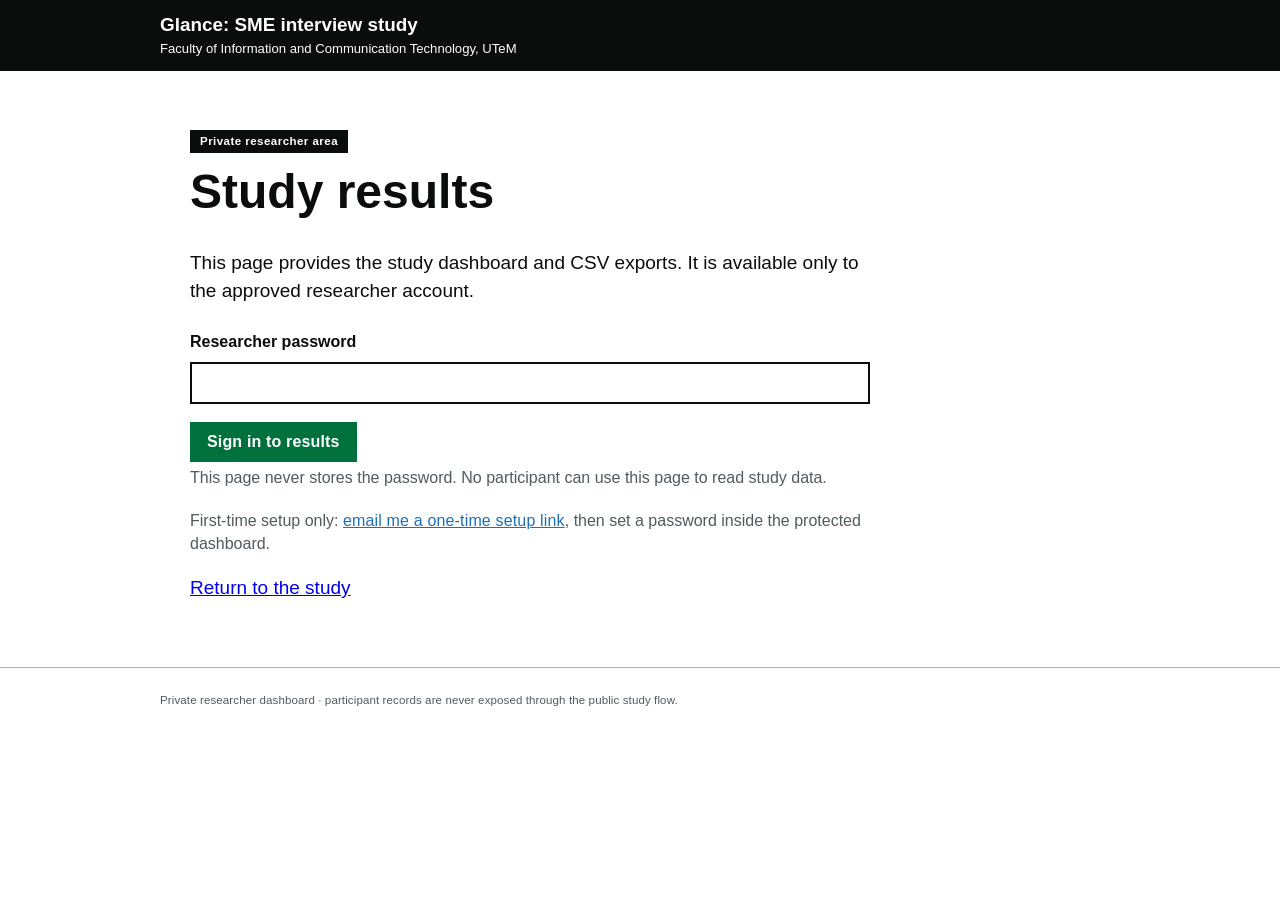
<file: researcher.html>
<!DOCTYPE html>
<html lang="en">
<head>
<meta charset="UTF-8">
<meta name="viewport" content="width=device-width, initial-scale=1.0">
<title>Researcher Results | Glance SME Study</title>
<link rel="stylesheet" href="style.css?v=20260814-pie-charts">
</head>
<body class="researcher-page">

<header>
  <h1>Glance: SME interview study</h1>
  <p>Faculty of Information and Communication Technology, UTeM</p>
</header>

<main>
  <section class="section active researcher-shell" aria-labelledby="researcher-title">
    <div id="researcher-login" class="card researcher-card">
      <p class="pill">Private researcher area</p>
      <h2 id="researcher-title">Study results</h2>
      <p>This page provides the study dashboard and CSV exports. It is available only to the approved researcher account.</p>
      <div id="researcher-login-status" class="status hidden" role="status"></div>
      <div id="researcher-login-error" class="error hidden" role="alert"></div>
      <form id="researcher-login-form">
        <label for="researcher-password">Researcher password</label>
        <input id="researcher-password" type="password" autocomplete="current-password" required>
        <button id="btn-researcher-login" type="submit">Sign in to results</button>
      </form>
      <p class="help">This page never stores the password. No participant can use this page to read study data.</p>
      <p class="help researcher-setup-help">First-time setup only: <button id="btn-researcher-setup" class="link-button" type="button">email me a one-time setup link</button>, then set a password inside the protected dashboard.</p>
      <p><a href="index.html">Return to the study</a></p>
    </div>

    <div id="researcher-dashboard" class="researcher-dashboard hidden">
      <div class="researcher-toolbar">
        <div>
          <p class="pill">Private researcher area</p>
          <h2>Study results</h2>
          <p class="help" id="researcher-generated-at">Loading current records...</p>
        </div>
        <button type="button" class="secondary" id="btn-researcher-signout">Sign out</button>
      </div>

      <div class="researcher-filter-row">
        <label for="researcher-route-filter">Participant group</label>
        <select id="researcher-route-filter">
          <option value="all">All participants</option>
          <option value="full_sme">Full SME route</option>
          <option value="sus_only">SUS-only route</option>
        </select>
      </div>

      <div class="researcher-metrics" aria-live="polite">
        <section class="researcher-metric">
          <p>Completed SUS</p>
          <strong id="metric-participants">0</strong>
          <span id="metric-participants-detail">participants</span>
        </section>
        <section class="researcher-metric">
          <p>Mean SUS score</p>
          <strong id="metric-sus">Not available</strong>
          <span>out of 100</span>
        </section>
        <section class="researcher-metric">
          <p>Hands-on completion</p>
          <strong id="metric-hands-on">0 / 0</strong>
          <span>suggested fix applied</span>
        </section>
      </div>

      <section class="researcher-panel researcher-summary-panel" aria-labelledby="researcher-summary-title">
        <div class="researcher-panel-heading">
          <div>
            <h3 id="researcher-summary-title">Visual summary</h3>
            <p class="help">Charts update with the selected participant group. They show aggregate study results only, with no names or written responses.</p>
          </div>
          <div class="researcher-export-row">
            <button type="button" class="secondary" id="btn-export-summary">Summary CSV</button>
            <button type="button" class="secondary" id="btn-export-charts">Charts PNG</button>
          </div>
        </div>
        <div class="researcher-chart-grid">
          <figure class="researcher-chart-card">
            <figcaption>SUS score distribution</figcaption>
            <div id="chart-sus-distribution" class="researcher-chart" role="img" aria-label="SUS score distribution"></div>
          </figure>
          <figure class="researcher-chart-card">
            <figcaption>Study route</figcaption>
            <div id="chart-route-split" class="researcher-chart" role="img" aria-label="Study route distribution"></div>
          </figure>
          <figure class="researcher-chart-card">
            <figcaption>Hands-on task progress</figcaption>
            <div id="chart-hands-on-progress" class="researcher-chart" role="img" aria-label="Hands-on task completion by milestone"></div>
          </figure>
          <figure class="researcher-chart-card">
            <figcaption>Blind category match</figcaption>
            <div id="chart-category-match" class="researcher-chart" role="img" aria-label="Blind category-match rate by category"></div>
          </figure>
        </div>
      </section>

      <section class="researcher-panel" id="researcher-cve-panel">
        <div class="researcher-panel-heading">
          <div>
            <h3>Category validation</h3>
            <p class="help" id="researcher-cve-summary"></p>
          </div>
          <strong id="researcher-cve-overall">Not available</strong>
        </div>
        <div id="researcher-category-bars" class="researcher-category-bars"></div>
        <p id="researcher-cve-unavailable" class="researcher-empty hidden">Category validation is collected only in the full SME route.</p>
      </section>

      <section class="researcher-panel">
        <div class="researcher-panel-heading">
          <div>
            <h3>Export study data</h3>
            <p class="help">Download the records for thesis analysis. Files contain only the selected participant group.</p>
          </div>
        </div>
        <div class="researcher-export-row">
          <button type="button" class="secondary" id="btn-export-participants">Participants CSV</button>
          <button type="button" class="secondary" id="btn-export-sus">SUS CSV</button>
          <button type="button" class="secondary" id="btn-export-hands-on">Hands-on CSV</button>
          <button type="button" class="secondary" id="btn-export-category">Category CSV</button>
          <button type="button" class="secondary" id="btn-export-interview">Interview CSV</button>
        </div>
      </section>

      <section id="researcher-password-panel" class="researcher-panel researcher-password-panel hidden">
        <div class="researcher-panel-heading">
          <div>
            <h3>Researcher sign-in password</h3>
            <p class="help">Set this password for future researcher sign-ins. It is sent only to Supabase Auth and is never stored by this website.</p>
          </div>
        </div>
        <form id="researcher-password-form">
          <label for="researcher-new-password">New password</label>
          <input id="researcher-new-password" type="password" autocomplete="new-password" minlength="12" required>
          <button type="submit" id="btn-researcher-password">Save password</button>
        </form>
        <div id="researcher-password-status" class="status hidden" role="status"></div>
        <div id="researcher-password-error" class="error hidden" role="alert"></div>
      </section>

      <section class="researcher-panel researcher-participant-panel">
        <div class="researcher-panel-heading">
          <div>
            <h3>Participant overview</h3>
            <p class="help">Names are shown only in this protected dashboard. Free-text interview notes remain in the Interview CSV.</p>
          </div>
        </div>
        <div class="researcher-table-wrap">
          <table>
            <thead><tr><th>Name</th><th>Participant ID</th><th>Route</th><th>SUS</th><th>Hands-on fix</th><th>Consent</th></tr></thead>
            <tbody id="researcher-participant-rows"></tbody>
          </table>
        </div>
        <p id="researcher-no-participants" class="researcher-empty hidden">No completed records match this group yet.</p>
      </section>
    </div>
  </section>
</main>

<footer>Private researcher dashboard &middot; participant records are never exposed through the public study flow.</footer>

<script src="config.js"></script>
<script src="researcher.js?v=20260814-pie-charts"></script>
</body>
</html>
</file>
<file: style.css>
:root {
  --navy: #1a1a1a;
  --teal: #064e3b;
  --bg: #f4f4f2;
  --card: #ffffff;
  --border: #1a1a1a;
  --text: #1a1a1a;
  --muted: #4d4d4d;
  --accent: #b91c1c;
  --ok: #065f46;
  --warn: #a16207;
  --display-font: Arial, Helvetica, sans-serif;
  --ui-font: Arial, Helvetica, sans-serif;
}

* { box-sizing: border-box; }

body {
  margin: 0;
  font-family: var(--ui-font);
  background: var(--bg);
  color: var(--text);
  line-height: 1.5;
}

header {
  background: var(--navy);
  color: #fff;
  border-bottom: 4px solid var(--accent);
  padding: 30px 28px 28px;
}

header h1 {
  max-width: 1100px;
  margin: 0 auto 8px;
  font-family: var(--display-font);
  font-size: clamp(1.75rem, 3vw, 2.35rem);
  line-height: 1.1;
  letter-spacing: -0.025em;
}

header h1::before {
  content: "UTeM FTMK  ·  MMSD RESEARCH STUDY";
  display: block;
  margin-bottom: 12px;
  color: #d8d8d8;
  font-family: var(--ui-font);
  font-size: 0.67rem;
  font-weight: 700;
  letter-spacing: 0.13em;
}

header p {
  max-width: 1100px;
  margin: 0 auto;
  font-size: 0.93rem;
  line-height: 1.45;
  opacity: 0.9;
}

header p:first-of-type {
  max-width: 1100px;
  color: #ffffff;
}

header p:last-of-type {
  margin-top: 8px;
  color: #d8d8d8;
  font-family: var(--ui-font);
  font-size: 0.75rem;
  letter-spacing: 0.01em;
}

/* ---- Resume banner ---- */

.resume-banner {
  display: flex;
  align-items: center;
  justify-content: center;
  gap: 14px;
  flex-wrap: wrap;
  text-align: center;
  background: #f9f9f9;
  color: var(--navy);
  border-bottom: 1px solid var(--border);
  padding: 11px 16px;
  font-size: 0.88rem;
  animation: none;
}

.resume-banner button.secondary {
  margin: 0;
  padding: 5px 14px;
  font-size: 0.82rem;
}

/* ---- Progress stepper ---- */

.stepper {
  display: flex;
  justify-content: center;
  gap: 8px;
  background: #ffffff;
  border-bottom: 1px solid var(--border);
  padding: 16px 18px;
  flex-wrap: wrap;
}

.step {
  display: flex;
  align-items: center;
  gap: 7px;
  opacity: 0.52;
}

.step:not(:last-child)::after {
  content: "";
  width: clamp(14px, 2vw, 28px);
  height: 1px;
  background: var(--border);
  margin: 0 4px;
  display: inline-block;
}

.step-dot {
  width: 25px;
  height: 25px;
  border-radius: 3px;
  background: #d9d9d9;
  border: 1px solid var(--border);
  color: #fff;
  font-size: 0.7rem;
  font-weight: bold;
  display: flex;
  align-items: center;
  justify-content: center;
  font-family: var(--ui-font);
}

.step-label {
  font-size: 0.72rem;
  color: var(--muted);
  font-family: var(--ui-font);
  letter-spacing: 0.01em;
  white-space: nowrap;
}

.step.current { opacity: 1; }
.step.current .step-dot { background: var(--accent); border-color: var(--accent); }
.step.current .step-label { color: var(--navy); font-weight: bold; }

.step.done { opacity: 1; }
.step.done .step-dot { background: var(--ok); }
.step.done .step-dot::before { content: "\2713"; }
.step.done .step-label { color: var(--ok); }
.step.step-last::after { display: none; }

main {
  max-width: 1180px;
  margin: 36px auto 72px;
  padding: 0 24px;
}

.card {
  max-width: 840px;
  margin-left: auto;
  margin-right: auto;
  background: var(--card);
  border: 1px solid var(--border);
  border-radius: 3px;
  padding: clamp(28px, 4vw, 46px);
  margin-bottom: 24px;
  box-shadow: none;
}

#section-demo .card { max-width: 960px; }

/* ---- Study cover ---- */

.study-cover {
  display: grid;
  grid-template-columns: minmax(0, 1.35fr) minmax(270px, 0.65fr);
  max-width: 1080px;
  margin: 0 auto;
  overflow: hidden;
  background: var(--card);
  border: 1px solid var(--border);
  border-radius: 3px;
  box-shadow: none;
}

.cover-primary {
  padding: clamp(34px, 5vw, 64px);
}

.cover-eyebrow,
.cover-aside-label,
.cover-session-label {
  margin: 0;
  font-family: var(--ui-font);
  font-size: 0.68rem;
  font-weight: 700;
  letter-spacing: 0.13em;
  text-transform: uppercase;
}

.cover-eyebrow {
  color: var(--teal);
}

.study-cover h2 {
  max-width: 620px;
  margin: 14px 0 26px;
  font-family: var(--display-font);
  font-size: clamp(2rem, 4vw, 3.1rem);
  line-height: 1.08;
}

.cover-lede {
  max-width: 630px;
  margin: 0;
  color: #333333;
  font-size: 1.1rem;
  line-height: 1.65;
}

.cover-why {
  max-width: 640px;
  margin-top: 32px;
  padding: 4px 0 4px 22px;
  border-left: 3px solid var(--accent);
}

.cover-why h3 {
  margin: 0 0 8px;
  color: var(--navy);
  font-family: var(--display-font);
  font-size: 1.15rem;
}

.cover-why p {
  margin: 0;
  color: var(--muted);
  font-size: 0.92rem;
}

.cover-actions {
  display: flex;
  align-items: center;
  gap: 16px;
  flex-wrap: wrap;
  margin-top: 34px;
}

.cover-actions button {
  margin: 0;
}

.cover-actions p {
  flex: 1 1 230px;
  margin: 0;
  color: var(--muted);
  font-family: var(--ui-font);
  font-size: 0.73rem;
  line-height: 1.5;
}

.cover-aside {
  display: flex;
  flex-direction: column;
  justify-content: center;
  gap: 0;
  padding: clamp(30px, 4vw, 48px);
  background: #1a1a1a;
  color: #fff;
}

.cover-aside-label {
  margin-bottom: 18px;
  color: #d8d8d8;
}

.cover-fact {
  padding: 17px 0;
  border-top: 1px solid #777777;
}

.cover-fact:last-child {
  border-bottom: 1px solid #777777;
}

.cover-fact strong,
.cover-fact span {
  display: block;
}

.cover-fact strong {
  color: #fff;
  font-family: var(--ui-font);
  font-size: 0.86rem;
}

.cover-fact span {
  margin-top: 4px;
  color: #d8d8d8;
  font-size: 0.84rem;
  line-height: 1.45;
}

.cover-session {
  grid-column: 1 / -1;
  padding: 26px clamp(34px, 5vw, 64px) 30px;
  border-top: 1px solid var(--border);
  background: #f9f9f9;
}

.cover-session-label {
  color: var(--navy);
}

.cover-session ol {
  display: grid;
  grid-template-columns: repeat(4, minmax(0, 1fr));
  gap: 22px;
  margin: 18px 0 0;
  padding: 0;
  list-style: none;
}

.cover-session li {
  display: flex;
  gap: 10px;
}

.cover-session li > span {
  color: var(--accent);
  font-family: var(--ui-font);
  font-size: 0.72rem;
  font-weight: 700;
  letter-spacing: 0.04em;
}

.cover-session strong {
  display: block;
  color: var(--navy);
  font-family: var(--ui-font);
  font-size: 0.78rem;
  line-height: 1.35;
}

.cover-session li p {
  margin: 5px 0 0;
  color: var(--muted);
  font-size: 0.78rem;
  line-height: 1.45;
}

/* The CVE section is the one place two columns need real room — every
   other section stays at the narrower 760px reading width above. */
#section-cve .card {
  max-width: 1100px;
}

.section { display: none; }
.section.active { display: block; }

h2 {
  margin: 0 0 24px;
  color: var(--navy);
  font-family: var(--display-font);
  font-size: clamp(1.45rem, 2.5vw, 1.85rem);
  line-height: 1.25;
  letter-spacing: -0.02em;
  border: 0;
  padding: 0 0 15px;
  position: relative;
}

h2::after {
  content: "";
  position: absolute;
  left: 0;
  bottom: 0;
  width: 44px;
  height: 3px;
  background: var(--accent);
}

label {
  display: block;
  color: var(--text);
  font-family: var(--ui-font);
  font-size: 0.84rem;
  font-weight: 700;
  letter-spacing: 0.01em;
  margin: 24px 0 8px;
}

label.inline {
  display: inline-block;
  font-weight: normal;
  margin: 0 16px 0 0;
}

label.checkbox-inline {
  font-weight: normal;
  display: flex;
  align-items: center;
  gap: 6px;
  margin-top: 8px;
}

label.checkbox-inline input { margin: 0; }

input[type="text"],
input[type="password"],
textarea,
select {
  width: 100%;
  font-family: var(--ui-font);
  font-size: 1rem;
  padding: 10px 12px;
  border: 1px solid var(--border);
  border-radius: 3px;
  background: #ffffff;
  color: var(--text);
  transition: none;
}

input[type="text"]:focus,
input[type="password"]:focus,
textarea:focus,
select:focus {
  outline: 3px solid var(--accent);
  outline-offset: -1px;
  border-color: var(--accent);
  box-shadow: none;
}

textarea { min-height: 60px; resize: vertical; overflow: hidden; }
textarea.autogrow { resize: none; }

.help {
  font-size: 0.88rem;
  color: var(--muted);
  line-height: 1.55;
  margin-top: 4px;
}

/* ---- Study-path selector ---- */

.access-card { max-width: 680px; }

.access-actions {
  align-items: flex-end;
  flex-wrap: wrap;
}

.access-actions button {
  margin-top: 18px;
}

/* ---- Years-of-experience slider ---- */

.slider-row {
  display: flex;
  align-items: center;
  gap: 16px;
  padding: 12px 14px;
  border: 1px solid var(--border);
  border-radius: 3px;
  background: #f9f9f9;
}

input[type="range"] {
  flex: 1;
  accent-color: var(--accent);
  height: 4px;
}

.slider-readout {
  min-width: 78px;
  text-align: center;
  font-family: var(--ui-font);
  font-size: 0.78rem;
  font-weight: 700;
  background: var(--navy);
  color: #ffffff;
  border-radius: 3px;
  padding: 6px 10px;
}

/* ---- Platform chips ---- */

.chip-row {
  display: flex;
  flex-wrap: wrap;
  gap: 9px;
  margin-top: 8px;
}

.chip {
  border: 1px solid var(--border);
  border-radius: 3px;
  padding: 6px 14px;
  font-weight: normal;
  font-size: 0.9rem;
  cursor: pointer;
  background: #ffffff;
  display: inline-flex;
  align-items: center;
  gap: 6px;
  margin: 0;
  transition: none;
}

.chip input { margin: 0; accent-color: var(--teal); }

.chip.selected {
  border-color: var(--teal);
  background: var(--teal);
  color: #ffffff;
  box-shadow: none;
}

.chip:hover {
  border-color: var(--navy);
  background: var(--navy);
  color: #ffffff;
}

.chip.selected input {
  accent-color: #ffffff;
}

#in-platforms-other { margin-top: 10px; }

.radio-row, .likert-row {
  display: flex;
  flex-wrap: wrap;
  gap: 9px;
  margin-top: 8px;
}

.radio-option {
  position: relative;
  display: inline-flex;
  align-items: center;
  justify-content: center;
  min-height: 46px;
  border: 1px solid var(--border);
  border-radius: 3px;
  padding: 9px 14px;
  cursor: pointer;
  background: #ffffff;
  color: var(--text);
  font-family: var(--ui-font);
  font-size: 0.86rem;
  font-weight: 600;
  line-height: 1.25;
  transition: none;
}

.radio-option input {
  position: absolute;
  width: 100%;
  height: 100%;
  margin: 0;
  opacity: 0;
  cursor: pointer;
}

.radio-option:hover {
  background: var(--navy);
  color: #ffffff;
}

.radio-option:has(input:focus-visible) {
  outline: 3px solid var(--accent);
  outline-offset: 2px;
}

.radio-option.selected {
  border-color: var(--teal);
  background: var(--teal);
  color: #ffffff;
  box-shadow: none;
}

/* ---- System Usability Scale grid ---- */

#sus-items {
  margin-top: 24px;
  border: 1px solid #1a1a1a;
}

.sus-item {
  display: grid;
  grid-template-columns: minmax(230px, 0.9fr) minmax(360px, 1.1fr);
  gap: 20px;
  align-items: center;
  padding: 16px;
  border-bottom: 1px solid #1a1a1a;
  background: #ffffff;
}

.sus-item:nth-child(odd) {
  background: #f9f9f9;
}

.sus-item:last-child {
  border-bottom: 0;
}

.sus-statement {
  margin: 0;
  color: #1a1a1a;
  font-family: var(--ui-font);
  font-size: 0.86rem;
  line-height: 1.45;
}

.sus-likert {
  display: grid;
  grid-template-columns: repeat(5, minmax(0, 1fr));
  gap: 6px;
  margin: 0;
}

.sus-likert .radio-option {
  min-height: 64px;
  padding: 7px;
  text-align: center;
  font-size: 0.72rem;
}

/* ---- Could-also-be rank options ---- */

.rank-options {
  display: flex;
  flex-direction: column;
  gap: 8px;
  margin-top: 6px;
}

.rank-row {
  display: flex;
  align-items: center;
  gap: 10px;
  border: 1px solid var(--border);
  border-radius: 3px;
  padding: 8px 12px;
}

.rank-row label {
  margin: 0;
  font-weight: normal;
  flex: 1;
  display: flex;
  align-items: center;
  gap: 8px;
}

.rank-row select {
  width: 90px;
  padding: 4px 6px;
}

.rank-row.active { border-color: var(--teal); background: #e7f0ec; }

button {
  font-family: var(--ui-font);
  font-size: 0.85rem;
  font-weight: 700;
  letter-spacing: 0.01em;
  padding: 11px 17px;
  border: 1px solid var(--navy);
  border-radius: 3px;
  background: var(--navy);
  color: #fff;
  cursor: pointer;
  margin-top: 18px;
  box-shadow: none;
  transition: none;
}

button:hover,
button:focus-visible { background: var(--accent); border-color: var(--accent); outline: none; box-shadow: none; }
button:active { transform: none; box-shadow: none; }

button.secondary {
  background: #ffffff;
  color: var(--navy);
  border: 1px solid var(--navy);
  box-shadow: none;
}

button.secondary:hover {
  background: var(--navy);
  border-color: var(--navy);
  color: #ffffff;
  box-shadow: none;
}

button:disabled {
  background: #b7c2cb;
  cursor: not-allowed;
}

/* Back + Continue pairs (Demo, Interview) — Continue stays visually
   primary, Back stays secondary, per the existing button.secondary style. */
.button-row {
  display: flex;
  align-items: center;
  gap: 12px;
}

.button-row button { margin-top: 18px; }

#demo-video {
  display: block;
  width: 100%;
  border: 1px solid #172d3a;
  border-radius: 3px;
  margin-top: 16px;
  background: #000;
  box-shadow: none;
}

.error {
  color: #b91c1c;
  font-size: 0.9rem;
  margin-top: 10px;
}

.status {
  display: inline-block;
  font-family: var(--ui-font);
  font-size: 0.78rem;
  color: #286448;
  margin-top: 14px;
  padding: 5px 8px;
  background: #e5f2e9;
  border-left: 3px solid var(--ok);
}

.status-flash { animation: none; }

.pill {
  display: inline-block;
  background: var(--navy);
  color: #ffffff;
  border: 1px solid var(--navy);
  border-radius: 3px;
  padding: 3px 10px;
  font-family: var(--ui-font);
  font-size: 0.72rem;
  font-weight: 700;
  letter-spacing: 0.04em;
}

.progress {
  font-family: var(--ui-font);
  font-size: 0.75rem;
  font-weight: 700;
  letter-spacing: 0.04em;
  color: var(--muted);
  margin-bottom: 4px;
}

.stepper-mini {
  display: flex;
  gap: 4px;
  margin-bottom: 16px;
}

.stepper-mini span {
  flex: 1;
  height: 5px;
  border-radius: 3px;
  background: var(--border);
}

.stepper-mini span.filled { background: var(--teal); }
.stepper-mini span.current { background: var(--navy); }

/* ---- Glance-style code panel + finding card (CVE section) ----
   Ported from the real Glance app's source: theme/colors.dart (GlancePalette,
   GlanceColors.category), theme/typography.dart, widgets/code_panel.dart and
   widgets/feedback_row.dart. Deliberately scoped to .cve-glance — a quiet
   neutral-panel look distinct from the rest of the page's serif/navy/teal
   identity, since the point is to replicate that specific screen, not
   reskin the whole instrument. A system monospace stack remains used for
   source-code fidelity. */

.cve-glance {
  --gl-panel: #ffffff;
  --gl-ink: #1b1f1d;
  --gl-dim: #4d4d4d;
  --gl-faint: #afb5b1;
  --gl-border: #1a1a1a;
  --gl-shadow: none;
  --gl-sans: Arial, Helvetica, sans-serif;
  --gl-mono: ui-monospace, "SF Mono", "JetBrains Mono", "Cascadia Code", Consolas, monospace;
}

/* Code on the left, question on the right on wider screens; the question
   column stays sticky so it's still visible while scrolling a long source
   panel. Falls back to the original stacked layout below 600px. */
.cve-columns {
  display: flex;
  gap: 20px;
  align-items: flex-start;
}

.col-code {
  flex: 1 1 55%;
  min-width: 0;
}

.col-finding {
  flex: 1 1 45%;
  min-width: 0;
  position: sticky;
  top: 16px;
}

@media (max-width: 600px) {
  .cve-columns { flex-direction: column; }
  .col-finding { position: static; }
}

.glance-panel {
  background: var(--gl-panel);
  border: 1px solid var(--gl-border);
  border-radius: 3px;
  box-shadow: var(--gl-shadow);
  overflow: hidden;
  margin-bottom: 16px;
}

.glance-panel-head {
  display: flex;
  justify-content: space-between;
  align-items: center;
  padding: 10px 14px;
  border-bottom: 1px solid var(--gl-border);
  font-family: var(--gl-sans);
  font-size: 10.5px;
  font-weight: 600;
  letter-spacing: 0.03em;
  text-transform: uppercase;
  color: var(--gl-dim);
}

.glance-muted {
  color: var(--gl-dim);
  text-transform: none;
  font-weight: 500;
  letter-spacing: 0;
}

.glance-legend {
  display: flex;
  flex-wrap: wrap;
  gap: 14px;
  padding: 8px 14px;
  border-bottom: 1px solid var(--gl-border);
}

.legend-item {
  display: inline-flex;
  align-items: center;
  gap: 5px;
  font-family: var(--gl-sans);
  font-size: 10.5px;
  font-weight: 500;
  color: var(--gl-dim);
}

.legend-dot {
  width: 8px;
  height: 8px;
  border-radius: 2px;
  flex-shrink: 0;
}

.glance-code {
  padding: 8px 0;
  max-height: 480px;
  overflow-x: auto;
  overflow-y: auto;
  font-family: var(--gl-mono);
  font-size: 11.5px;
  line-height: 19px;
}

.code-line {
  display: flex;
  align-items: center;
  gap: 10px;
  padding: 0 14px;
  min-width: max-content;
  border-left: 3px solid transparent;
  color: var(--gl-ink);
  white-space: pre;
}

.code-line .ln {
  color: var(--gl-faint);
  user-select: none;
  flex-shrink: 0;
}

.code-line .mark {
  margin-left: auto;
  padding-left: 8px;
  font-size: 8px;
}

/* Current finding awaiting a guess: a neutral rail only — no hue, no dot.
   Signals "this line matters" without saying which category, which is
   the one place this can't be a straight port of Glance's own panel.
   Bold/slightly larger text (not color) is the differentiator, so it
   reads clearly at a glance against both plain code and .flagged lines. */
.code-line.current {
  border-left-color: var(--gl-faint);
  background: rgba(0, 0, 0, 0.02);
}

.code-line.current .src {
  font-weight: 700;
  font-size: 12.5px;
}

/* Revealed (guess already recorded server-side): true category color. */
.code-line.flagged {
  border-left-color: var(--rail);
  /* Tints the whole line, not just the border — matches the real Glance
     app's code_panel.dart, which tints a flagged line's full background
     with its category color at ~12% opacity, not just a colored rail. */
  background: color-mix(in srgb, var(--rail) 12%, transparent);
}

.finding-card { padding: 16px; }

.finding-head {
  display: flex;
  align-items: flex-start;
  gap: 11px;
  margin-bottom: 8px;
}

.finding-dot {
  width: 10px;
  height: 10px;
  border-radius: 2px;
  margin-top: 4px;
  flex-shrink: 0;
  border: 1.5px solid var(--gl-faint);
  background: transparent;
  transition: none;
}

.finding-head-text { flex: 1; min-width: 0; }

.finding-title {
  font-family: var(--gl-sans);
  font-size: 14px;
  font-weight: 600;
  line-height: 1.35;
  color: var(--gl-ink);
}

.finding-meta {
  font-family: var(--gl-mono);
  font-size: 10.5px;
  color: var(--gl-dim);
  margin-top: 3px;
}

.reveal-box {
  border-top: 1px solid var(--gl-border);
  margin: 16px -16px -16px;
  padding: 16px;
  animation: none;
}

.hidden { display: none !important; }

.note {
  font-style: italic;
  font-size: 0.85rem;
  color: var(--muted);
  border-left: 3px solid var(--border);
  padding-left: 10px;
  margin-top: 14px;
}

footer {
  max-width: 1100px;
  margin: 0 auto;
  text-align: center;
  font-family: var(--ui-font);
  font-size: 0.72rem;
  letter-spacing: 0.01em;
  color: var(--muted);
  padding: 26px 24px 34px;
}

@media (max-width: 820px) {
  .study-cover { grid-template-columns: 1fr; }

  .cover-aside {
    display: grid;
    grid-template-columns: repeat(2, minmax(0, 1fr));
    column-gap: 28px;
  }

  .cover-aside-label { grid-column: 1 / -1; }
  .cover-fact:last-child { border-bottom: 0; }
  .cover-session ol { grid-template-columns: repeat(2, minmax(0, 1fr)); }
}

@media (max-width: 600px) {
  header { padding: 26px 20px 23px; }
  header h1 { font-size: 1.55rem; }
  header h1::before { margin-bottom: 9px; font-size: 0.6rem; letter-spacing: 0.1em; }
  header p { font-size: 0.9rem; }
  header p:last-of-type { font-size: 0.7rem; }

  main { margin: 28px auto 56px; padding: 0 14px; }
  .card { padding: 24px 20px; }
  h2 { margin-bottom: 20px; }
  .resume-banner { flex-direction: column; gap: 8px; }

  .cover-primary { padding: 32px 24px 30px; }
  .study-cover h2 { margin: 12px 0 22px; font-size: 2rem; }
  .cover-lede { font-size: 1rem; }
  .cover-why { margin-top: 26px; padding-left: 16px; }
  .cover-actions { align-items: stretch; margin-top: 28px; }
  .cover-actions button { width: 100%; }
  .cover-aside { display: block; padding: 28px 24px; }
  .cover-fact { padding: 14px 0; }
  .cover-fact:last-child { border-bottom: 1px solid #777777; }
  .cover-session { padding: 24px; }
  .cover-session ol { grid-template-columns: 1fr; gap: 16px; }

  .sus-item { grid-template-columns: 1fr; gap: 12px; padding: 14px; }
  .sus-likert { gap: 4px; }
  .sus-likert .radio-option { min-height: 58px; font-size: 0.66rem; }

  /* Primary submit buttons go full-width for easier tapping; secondary
     controls (Start over, the agreement quick/detailed toggle) stay their
     natural size since they're paired with something else on the same row. */
  button:not(.secondary):not(.toggle-option) { width: 100%; }

  .stepper {
    justify-content: flex-start;
    overflow-x: auto;
    flex-wrap: nowrap;
    -webkit-overflow-scrolling: touch;
  }

  .slider-row { gap: 10px; padding: 10px; }
  .radio-row, .likert-row { gap: 7px; }
}

@media (max-width: 480px) {
  .stepper { gap: 10px; padding: 10px 12px; }
  .step:not(:last-child)::after { width: 8px; }
  .step-label { display: none; }
  .card { padding: 16px; }
  .glance-legend { gap: 10px; }
}

/* ---- Plain service-pattern override ----
   Adapted from the information hierarchy and form conventions used by the
   GOV.UK Design System. This is not GOV.UK branding: names, colours, assets,
   and content remain specific to this UTeM research study. */

:root {
  --navy: #0b0c0c;
  --teal: #00703c;
  --bg: #ffffff;
  --card: #ffffff;
  --border: #0b0c0c;
  --text: #0b0c0c;
  --muted: #505a5f;
  --accent: #ffdd00;
  --ok: #00703c;
  --display-font: Arial, Helvetica, sans-serif;
  --ui-font: Arial, Helvetica, sans-serif;
}

body {
  font-family: Arial, Helvetica, sans-serif;
  background: #ffffff;
  color: #0b0c0c;
  font-size: 19px;
  line-height: 1.5;
}

header {
  background: #0b0c0c;
  border: 0;
  padding: 12px max(24px, calc((100% - 960px) / 2));
}

header h1 {
  margin: 0;
  font-family: Arial, Helvetica, sans-serif;
  font-size: 1.18rem;
  font-weight: 700;
  letter-spacing: 0;
  line-height: 1.35;
}

header h1::before { display: none; }

header p,
header p:first-of-type,
header p:last-of-type {
  margin: 2px 0 0;
  color: #ffffff;
  font-family: Arial, Helvetica, sans-serif;
  font-size: 0.82rem;
  letter-spacing: 0;
  opacity: 1;
}

header p.research-title {
  max-width: 900px;
  color: #d8d8d8;
  font-size: 0.72rem;
  line-height: 1.35;
}

.resume-banner {
  justify-content: flex-start;
  max-width: none;
  padding: 12px max(24px, calc((100% - 960px) / 2));
  background: #f3f2f1;
  border-bottom: 1px solid #0b0c0c;
  font-family: Arial, Helvetica, sans-serif;
}

.stepper {
  justify-content: flex-start;
  gap: 0;
  padding: 12px max(24px, calc((100% - 960px) / 2));
  background: #ffffff;
  border-bottom: 1px solid #b1b4b6;
}

.step { gap: 7px; opacity: 1; }
.step:not(:last-child)::after { width: 20px; margin: 0 10px; background: #b1b4b6; }
.step-dot {
  width: 22px;
  height: 22px;
  border: 0;
  border-radius: 0;
  background: #b1b4b6;
  color: #0b0c0c;
  font-size: 0.72rem;
}
.step-label { color: #505a5f; font-family: Arial, Helvetica, sans-serif; font-size: 0.78rem; }
.step.current .step-dot { background: #0b0c0c; border: 0; color: #ffffff; }
.step.current .step-label { color: #0b0c0c; }
.step.done .step-dot { background: #00703c; color: #ffffff; }
.step.done .step-label { color: #0b0c0c; }

main {
  max-width: 960px;
  margin: 0 auto 64px;
  padding: 0 30px;
}

.card,
#section-cve .card {
  max-width: 760px;
  margin: 48px 0 0;
  padding: 0;
  border: 0;
  border-radius: 0;
  box-shadow: none;
}

#section-demo .card { max-width: 760px; }

h2,
.study-cover h2 {
  margin: 0 0 30px;
  padding: 0;
  color: #0b0c0c;
  font-family: Arial, Helvetica, sans-serif;
  font-size: clamp(2rem, 5vw, 3rem);
  font-weight: 700;
  letter-spacing: 0;
  line-height: 1.12;
}

h2::after { display: none; }

h3 {
  margin: 34px 0 12px;
  color: #0b0c0c;
  font-family: Arial, Helvetica, sans-serif;
  font-size: 1.3rem;
  line-height: 1.25;
}

.service-start {
  max-width: 700px;
  margin: 56px 0 0;
}

.service-caption {
  margin: 0 0 10px;
  color: #505a5f;
  font-family: Arial, Helvetica, sans-serif;
  font-size: 1rem;
}

.service-lede {
  max-width: 630px;
  margin: 0;
  color: #0b0c0c;
  font-size: 1.2rem;
  line-height: 1.45;
}

.service-start > p:not(.service-caption):not(.service-lede):not(.service-meta) {
  max-width: 650px;
}

.service-list {
  margin: 0;
  padding-left: 22px;
}

.service-list li { margin: 10px 0; }

.start-panel {
  max-width: 650px;
  margin-top: 38px;
  padding: 4px 0 4px 18px;
  border-left: 5px solid #b1b4b6;
}

.start-panel h3 { margin: 0 0 8px; font-size: 1.12rem; }
.start-panel p { margin: 0; }

.start-button {
  margin: 34px 0 0;
  background: #00703c;
  border-color: #00703c;
  border-radius: 0;
  font-size: 1.15rem;
  padding: 12px 18px;
}

.start-button::after {
  content: " ›";
  display: inline-block;
  margin-left: 8px;
  font-size: 1.35em;
  line-height: 0;
}

.service-meta {
  margin: 18px 0 0;
  color: #505a5f;
  font-size: 0.9rem;
}

label {
  color: #0b0c0c;
  font-family: Arial, Helvetica, sans-serif;
  font-size: 1rem;
  letter-spacing: 0;
}

.help { color: #505a5f; font-size: 1rem; line-height: 1.45; }

input[type="text"],
input[type="password"],
textarea,
select {
  border: 2px solid #0b0c0c;
  border-radius: 0;
  font-family: Arial, Helvetica, sans-serif;
  font-size: 1rem;
}

input[type="text"]:focus,
input[type="password"]:focus,
textarea:focus,
select:focus {
  outline: 3px solid #ffdd00;
  outline-offset: 0;
  border-color: #0b0c0c;
}

.slider-row { border: 0; border-radius: 0; padding: 0; background: transparent; }
.slider-readout { border-radius: 0; background: #0b0c0c; }

.chip {
  border: 0;
  border-radius: 0;
  background: transparent;
  padding: 4px 8px 4px 0;
  color: #0b0c0c;
}
.chip:hover,
.chip.selected { background: transparent; color: #0b0c0c; box-shadow: none; }
.chip input { accent-color: #00703c; }

.radio-row,
.likert-row { gap: 10px; }

.radio-option {
  min-height: 36px;
  justify-content: flex-start;
  padding: 0;
  border: 0;
  border-radius: 0;
  background: transparent;
  color: #0b0c0c;
  font-family: Arial, Helvetica, sans-serif;
  font-size: 1rem;
  font-weight: 400;
}

.radio-option input {
  position: static;
  flex: 0 0 32px;
  width: 32px;
  height: 32px;
  margin: 0 10px 0 0;
  opacity: 1;
  cursor: pointer;
  appearance: none;
  border: 3px solid #0b0c0c;
  border-radius: 50%;
  background: #ffffff;
}

.radio-option input:checked { background: #0b0c0c; }
.radio-option:hover,
.radio-option.selected { background: transparent; color: #0b0c0c; box-shadow: none; }
.radio-option:has(input:focus-visible) { outline: 3px solid #ffdd00; outline-offset: 2px; }

/* Fixed taxonomy colours can appear before a guess because they identify the
   four answer choices, never a particular finding's hidden answer. */
.category-code-quality { --category-color: #bf4f4b; }
.category-bugs { --category-color: #a8791e; }
.category-optimization { --category-color: #3c7f63; }
.category-readability { --category-color: #6e63a6; }

.category-name {
  color: var(--category-color);
  font-weight: 700;
}

.radio-option.category-choice { color: var(--category-color); }
.radio-option.category-choice input { border-color: var(--category-color); }
.radio-option.category-choice input:checked {
  background: var(--category-color);
  border-color: var(--category-color);
  box-shadow: inset 0 0 0 6px #ffffff;
}
.radio-option.category-choice:hover,
.radio-option.category-choice.selected { color: var(--category-color); }

.rank-row.category-choice { border-left: 4px solid var(--category-color); }
.rank-row.category-choice input { accent-color: var(--category-color); }
.rank-row.category-choice.active {
  border-color: var(--category-color);
  border-left-color: var(--category-color);
}

.rank-row { border-color: #0b0c0c; border-radius: 0; }
.rank-row.active { border-color: #0b0c0c; background: #f3f2f1; }

button {
  border: 0;
  border-radius: 0;
  background: #00703c;
  color: #ffffff;
  font-family: Arial, Helvetica, sans-serif;
  font-size: 1rem;
  font-weight: 700;
  box-shadow: none;
}

button:hover,
button:focus-visible { background: #005a30; border: 0; outline: 3px solid #ffdd00; outline-offset: 0; }
button.secondary { border: 1px solid #0b0c0c; border-radius: 0; background: #ffffff; color: #0b0c0c; }
button.secondary:hover { background: #f3f2f1; color: #0b0c0c; border-color: #0b0c0c; }

.pill { border: 0; border-radius: 0; background: #0b0c0c; }

#sus-items { border: 0; margin-top: 30px; }
.sus-item {
  grid-template-columns: minmax(250px, 0.9fr) minmax(350px, 1.1fr);
  gap: 24px;
  padding: 20px 0;
  border-bottom: 1px solid #b1b4b6;
  background: #ffffff;
}
.sus-item:nth-child(odd) { background: #f3f2f1; }
.sus-statement { padding: 0 16px; font-size: 1rem; font-weight: 700; }
.sus-likert { padding: 0 16px; gap: 4px; }
.sus-likert .radio-option {
  min-height: 62px;
  justify-content: center;
  padding: 6px;
  border: 1px solid #0b0c0c;
  background: #ffffff;
  font-size: 0.78rem;
  text-align: center;
}
.sus-likert .radio-option input { position: absolute; width: 100%; height: 100%; opacity: 0; margin: 0; }
.sus-likert .radio-option.selected { background: #0b0c0c; color: #ffffff; }
.sus-likert .radio-option:hover { background: #505a5f; color: #ffffff; }

.sus-feedback {
  max-width: 720px;
  margin-top: 32px;
  padding-top: 24px;
  border-top: 2px solid #0b0c0c;
}
.sus-feedback h3 { margin: 0 0 8px; }
.sus-feedback h3 span { font-size: 0.9rem; font-weight: 400; }
.sus-feedback label { display: block; margin: 20px 0 8px; font-weight: 700; }
.sus-feedback textarea { min-height: 104px; }

.cve-glance { --gl-border: #0b0c0c; --gl-sans: Arial, Helvetica, sans-serif; --gl-shadow: none; }
.glance-panel { border-radius: 0; }

#demo-video { border-radius: 0; box-shadow: none; }

footer {
  max-width: none;
  margin: 64px 0 0;
  padding: 24px max(24px, calc((100% - 960px) / 2));
  border-top: 1px solid #b1b4b6;
  color: #505a5f;
  font-family: Arial, Helvetica, sans-serif;
  text-align: left;
}

@media (max-width: 600px) {
  body { font-size: 17px; }
  header { padding: 12px 16px; }
  main { padding: 0 16px; }
  .service-start { margin-top: 36px; }
  h2,
  .study-cover h2 { font-size: 2.1rem; }
  .card,
  #section-cve .card { margin-top: 36px; padding: 0; }
  .sus-item { grid-template-columns: 1fr; gap: 14px; padding: 16px 0; }
  .sus-statement,
  .sus-likert { padding: 0 12px; }
  .sus-likert .radio-option { min-height: 56px; font-size: 0.65rem; }
  footer { padding: 20px 16px; }
}

/* Hands-on prototype: the task area is deliberately a plain framed working
   surface, not a decorative card. Its state remains readable alongside the
   embedded app at desktop and phone widths. */
.prototype-card { max-width: 1100px; }
.prototype-progress {
  display: grid;
  grid-template-columns: repeat(4, minmax(0, 1fr));
  gap: 0;
  margin: 24px 0 18px;
  padding: 0;
  list-style: none;
  border: 1px solid #0b0c0c;
}
.prototype-progress li {
  position: relative;
  min-height: 60px;
  padding: 12px 12px 12px 38px;
  border-right: 1px solid #0b0c0c;
  color: #505a5f;
  font-family: Arial, Helvetica, sans-serif;
  font-size: 0.82rem;
  font-weight: 700;
  line-height: 1.25;
}
.prototype-progress li:last-child { border-right: 0; }
.prototype-progress li::before {
  content: '';
  position: absolute;
  top: 13px;
  left: 13px;
  width: 14px;
  height: 14px;
  border: 2px solid #505a5f;
  border-radius: 50%;
}
.prototype-progress li.complete { background: #00703c; color: #ffffff; }
.prototype-progress li.complete::before {
  content: '✓';
  display: grid;
  place-items: center;
  border-color: #ffffff;
  color: #ffffff;
  font-size: 0.7rem;
  line-height: 1;
}
#study-prototype-frame {
  display: block;
  width: 100%;
  height: min(820px, 78vh);
  min-height: 680px;
  border: 1px solid #0b0c0c;
  border-radius: 0;
  background: #ffffff;
}
.prototype-actions { margin-top: 16px; }
.prototype-actions button:disabled {
  background: #b1b4b6;
  color: #383f43;
  cursor: not-allowed;
}
.prototype-actions button:disabled:hover,
.prototype-actions button:disabled:focus-visible {
  background: #b1b4b6;
  outline: 0;
}

.consent-card { max-width: 760px; }
.consent-summary {
  margin: 24px 0;
  border-top: 1px solid #0b0c0c;
  border-bottom: 1px solid #0b0c0c;
}
.consent-summary h3 { margin: 18px 0 6px; font-size: 1.05rem; }
.consent-summary p { margin: 0 0 18px; }
.consent-check {
  display: flex;
  align-items: flex-start;
  gap: 10px;
  margin: 20px 0 8px;
  font-weight: 700;
  line-height: 1.45;
}
.consent-check input { flex: 0 0 auto; margin-top: 4px; }

@media (max-width: 760px) {
  .prototype-progress { grid-template-columns: 1fr 1fr; }
  .prototype-progress li:nth-child(2) { border-right: 0; }
  .prototype-progress li:nth-child(-n + 2) { border-bottom: 1px solid #0b0c0c; }
  #study-prototype-frame { height: 760px; min-height: 620px; }
}

@media (max-width: 420px) {
  .prototype-progress { grid-template-columns: 1fr; }
  .prototype-progress li,
  .prototype-progress li:nth-child(2) { border-right: 0; border-bottom: 1px solid #0b0c0c; }
  .prototype-progress li:last-child { border-bottom: 0; }
  #study-prototype-frame { height: 700px; min-height: 560px; }
}

/* ---- Researcher results (authenticated separately in researcher.html) ---- */

.researcher-link {
  color: inherit;
  margin-left: 12px;
}

.researcher-shell { max-width: 1080px; margin: 0 auto; }
.researcher-card { max-width: 680px; }
.researcher-dashboard { max-width: 1080px; margin: 0 auto; }
.researcher-setup-help { margin-top: 20px; }
.link-button { background: transparent; border: 0; color: #1d70b8; cursor: pointer; font: inherit; margin: 0; padding: 0; text-decoration: underline; }
.link-button:hover, .link-button:focus { background: #ffdd00; color: #0b0c0c; outline: 0; }
.researcher-password-panel { max-width: 680px; }
.researcher-password-panel .status, .researcher-password-panel .error { margin-top: 20px; }

.researcher-toolbar,
.researcher-filter-row,
.researcher-panel-heading {
  align-items: flex-end;
  display: flex;
  gap: 20px;
  justify-content: space-between;
}

.researcher-toolbar {
  border-bottom: 1px solid var(--border);
  margin-bottom: 24px;
  padding-bottom: 22px;
}

.researcher-toolbar h2 { margin: 8px 0 0; }
.researcher-toolbar .help { margin-bottom: 0; }

.researcher-filter-row {
  border: 1px solid var(--border);
  padding: 16px;
}

.researcher-filter-row label { margin: 0; }
.researcher-filter-row select { max-width: 260px; }

.researcher-metrics {
  display: grid;
  grid-template-columns: repeat(3, 1fr);
  margin: 24px 0;
}

.researcher-metric {
  border: 1px solid var(--border);
  border-right: 0;
  min-height: 138px;
  padding: 18px;
}

.researcher-metric:last-child { border-right: 1px solid var(--border); }
.researcher-metric p { color: var(--muted); font-size: 0.84rem; font-weight: bold; margin: 0; }
.researcher-metric strong { display: block; font-family: Georgia, 'Times New Roman', serif; font-size: 2.2rem; line-height: 1; margin: 20px 0 7px; }
.researcher-metric span { color: var(--muted); font-size: 0.78rem; }

.researcher-panel {
  border: 1px solid var(--border);
  margin: 24px 0;
  padding: 20px;
}

.researcher-panel-heading { margin-bottom: 18px; }
.researcher-panel-heading h3 { margin: 0; }
.researcher-panel-heading .help { margin-bottom: 0; }
.researcher-panel-heading > strong { font-family: Georgia, 'Times New Roman', serif; font-size: 1.35rem; white-space: nowrap; }

.researcher-summary-panel .researcher-panel-heading { align-items: flex-start; }

.researcher-chart-grid {
  display: grid;
  gap: 16px;
  grid-template-columns: repeat(2, minmax(0, 1fr));
}

.researcher-chart-card {
  border: 1px solid var(--border);
  margin: 0;
  padding: 16px;
}

.researcher-chart-card figcaption { font-size: 0.92rem; font-weight: bold; margin-bottom: 16px; }
.researcher-chart { display: grid; gap: 12px; min-height: 136px; }

.researcher-chart-row {
  align-items: center;
  display: grid;
  gap: 10px;
  grid-template-columns: 96px minmax(70px, 1fr) auto;
}

.researcher-chart-label { font-size: 0.78rem; font-weight: bold; overflow-wrap: anywhere; }
.researcher-chart-track { background: #e8e8e8; display: block; height: 16px; }
.researcher-chart-track span { display: block; height: 100%; min-width: 0; }
.researcher-chart-row strong { font-size: 0.78rem; text-align: right; white-space: nowrap; }
.researcher-chart-empty { color: var(--muted); font-size: 0.84rem; margin: 0; }

.researcher-chart--donut { display: block; }
.researcher-donut-layout { align-items: center; display: flex; gap: 20px; min-height: 136px; }
.researcher-donut { align-items: center; border-radius: 50%; display: flex; flex: 0 0 132px; height: 132px; justify-content: center; width: 132px; }
.researcher-donut-hole { align-items: center; background: #fff; border-radius: 50%; display: flex; flex-direction: column; height: 58px; justify-content: center; width: 58px; }
.researcher-donut-hole strong { font-family: Georgia, 'Times New Roman', serif; font-size: 1.25rem; line-height: 1; }
.researcher-donut-hole small { color: var(--muted); font-size: 0.6rem; line-height: 1.15; margin-top: 3px; text-align: center; }
.researcher-donut-legend { display: grid; flex: 1; gap: 8px; list-style: none; margin: 0; padding: 0; }
.researcher-donut-legend li { align-items: center; display: grid; gap: 7px; grid-template-columns: 10px minmax(0, 1fr) auto; }
.researcher-donut-key { height: 10px; width: 10px; }
.researcher-donut-legend span:not(.researcher-donut-key), .researcher-donut-legend strong { font-size: 0.76rem; }
.researcher-donut-legend strong { text-align: right; white-space: nowrap; }

.researcher-category-bars { display: grid; gap: 13px; }

.researcher-bar-row {
  align-items: center;
  display: grid;
  gap: 14px;
  grid-template-columns: 125px 1fr 44px;
}

.researcher-bar-row > span:first-child { font-size: 0.84rem; font-weight: bold; }
.researcher-bar-track { background: #e8e8e8; height: 14px; }
.researcher-bar-track span { background: var(--ok); display: block; height: 100%; }
.researcher-bar-row strong { font-size: 0.84rem; text-align: right; }

.researcher-empty {
  background: #f3f3f3;
  border-left: 4px solid var(--muted);
  margin: 0;
  padding: 14px;
}

.researcher-export-row { display: flex; flex-wrap: wrap; gap: 10px; }
.researcher-export-row button { margin: 0; }

.researcher-table-wrap { overflow-x: auto; }
.researcher-table-wrap table { border-collapse: collapse; min-width: 680px; width: 100%; }
.researcher-table-wrap th,
.researcher-table-wrap td { border: 1px solid var(--border); font-size: 0.84rem; padding: 10px; text-align: left; }
.researcher-table-wrap th { background: #f3f3f3; font-weight: bold; }
.researcher-table-wrap tbody tr:nth-child(even) { background: #f9f9f9; }
.researcher-participant-panel .researcher-empty { margin-top: 16px; }

@media (max-width: 600px) {
  .researcher-toolbar,
  .researcher-filter-row,
  .researcher-panel-heading { align-items: flex-start; flex-direction: column; }
  .researcher-filter-row select { max-width: none; }
  .researcher-metrics { grid-template-columns: 1fr; }
  .researcher-metric { border-right: 1px solid var(--border); border-bottom: 0; min-height: 106px; }
  .researcher-metric:last-child { border-bottom: 1px solid var(--border); }
  .researcher-metric strong { margin-top: 13px; }
  .researcher-chart-grid { grid-template-columns: 1fr; }
  .researcher-chart-row { gap: 8px; grid-template-columns: 86px minmax(58px, 1fr) auto; }
  .researcher-chart-label, .researcher-chart-row strong { font-size: 0.72rem; }
  .researcher-donut-layout { gap: 14px; }
  .researcher-donut { flex-basis: 112px; height: 112px; width: 112px; }
  .researcher-donut-legend li { gap: 6px; grid-template-columns: 9px minmax(0, 1fr) auto; }
  .researcher-donut-legend span:not(.researcher-donut-key), .researcher-donut-legend strong { font-size: 0.7rem; }
  .researcher-bar-row { gap: 8px; grid-template-columns: 112px 1fr 38px; }
}
</file>
